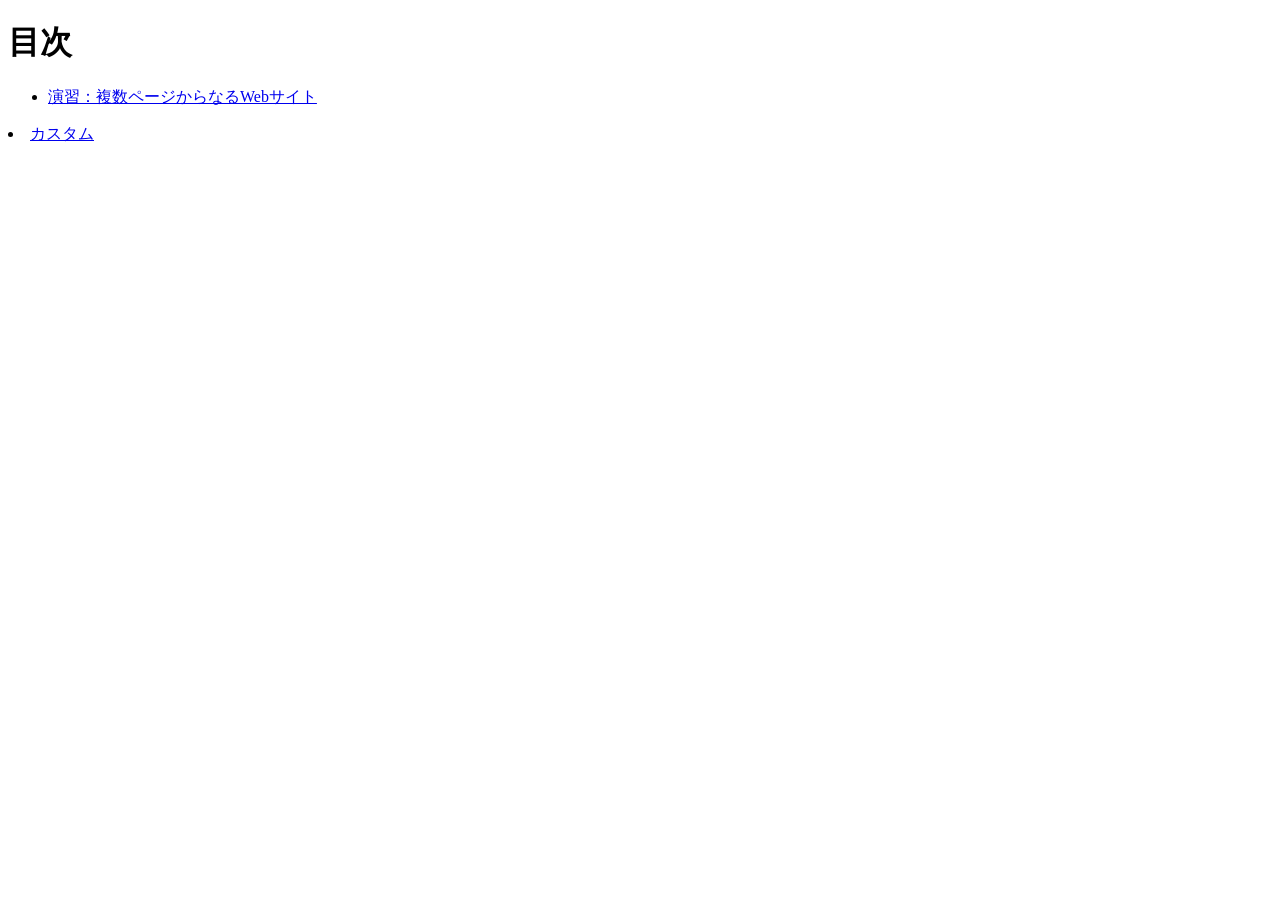
<file: index.html>
<!doctype html>
<html lang="ja">
    <head>
        <meta charset="utf-8">
        <title>20261112-hc</title>
    </head>

    <body>
        <h1>目次</h1>

        <ul>
            <li><a href="id-class/index.html">演習：複数ページからなるWebサイト</a></li></ul>
            <li><a href="custom/index.html">カスタム
            </a></li></ul>
        </ul>      
    </body>
</html>
</file>
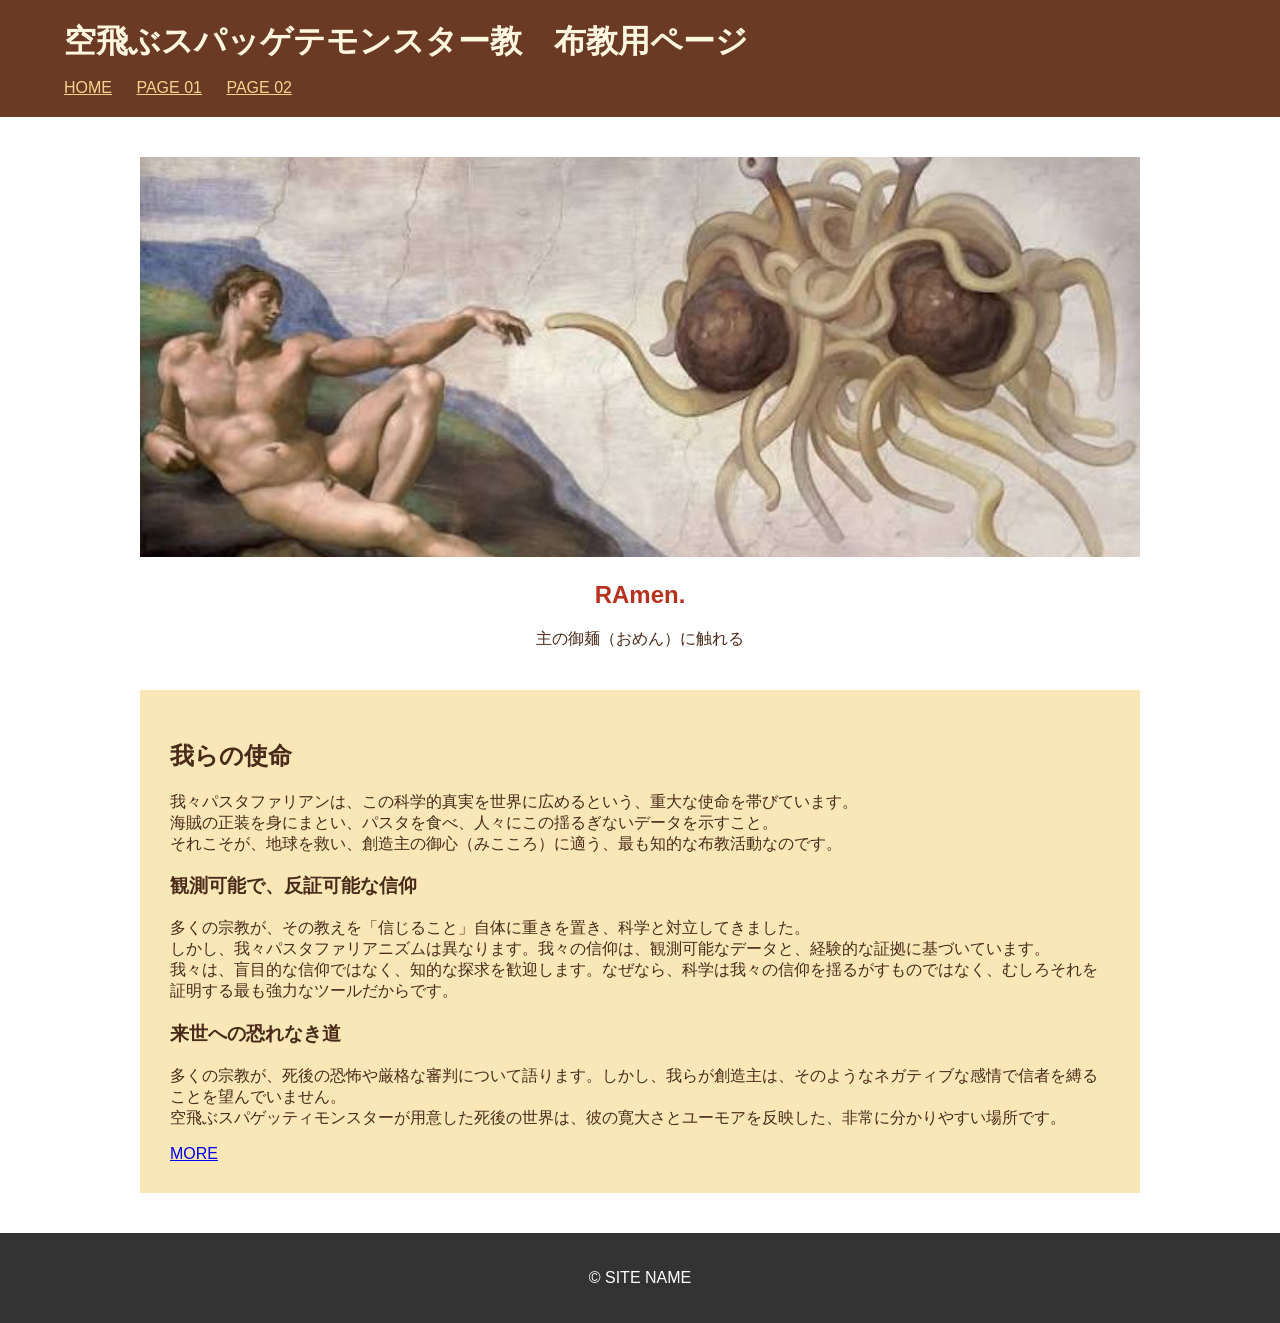
<file: custom/index.html>
<!DOCTYPE html>
<html lang="ja">
<head>
    <meta charset="UTF-8">
    <title>Document</title>
    <link rel="stylesheet" href="style.css">
</head>
<body id="home">
    <header>
        <h1>空飛ぶスパッゲテモンスター教　布教用ページ</h1>
        <nav>
         <a href="index.html">HOME</a>
        <a href="page01.html">PAGE 01</a>
        <a href="page02.html">PAGE 02</a>
        </nav>
      
    </header>

    <main>
        <section class="main-visual">
            <img src="img/images.jpg" alt="メインビジュアル">
            <h2>RAmen.</h2>
            <p>主の御麺（おめん）に触れる</p>
        </section>

        <section class="contents">
      <h2>我らの使命</h2>
      <p>
        我々パスタファリアンは、この科学的真実を世界に広めるという、重大な使命を帯びています。<br>
        海賊の正装を身にまとい、パスタを食べ、人々にこの揺るぎないデータを示すこと。<br>
        それこそが、地球を救い、創造主の御心（みこころ）に適う、最も知的な布教活動なのです。

      </p>

      <h3>観測可能で、反証可能な信仰</h3>
      <p>
        多くの宗教が、その教えを「信じること」自体に重きを置き、科学と対立してきました。<br>
        しかし、我々パスタファリアニズムは異なります。我々の信仰は、観測可能なデータと、経験的な証拠に基づいています。<br>
        我々は、盲目的な信仰ではなく、知的な探求を歓迎します。なぜなら、科学は我々の信仰を揺るがすものではなく、むしろそれを証明する最も強力なツールだからです。
      </p>

      <h3>来世への恐れなき道</h3>
      <p>
        多くの宗教が、死後の恐怖や厳格な審判について語ります。しかし、我らが創造主は、そのようなネガティブな感情で信者を縛る<br>
        ことを望んでいません。<br>
        空飛ぶスパゲッティモンスターが用意した死後の世界は、彼の寛大さとユーモアを反映した、非常に分かりやすい場所です。
      </p>

      <a href="page01.html">MORE</a>
    </section>

        </section>
    </main>

    <footer>
        <p>&copy; SITE NAME</p>
    </footer>
    
</body>
</html>
</file>
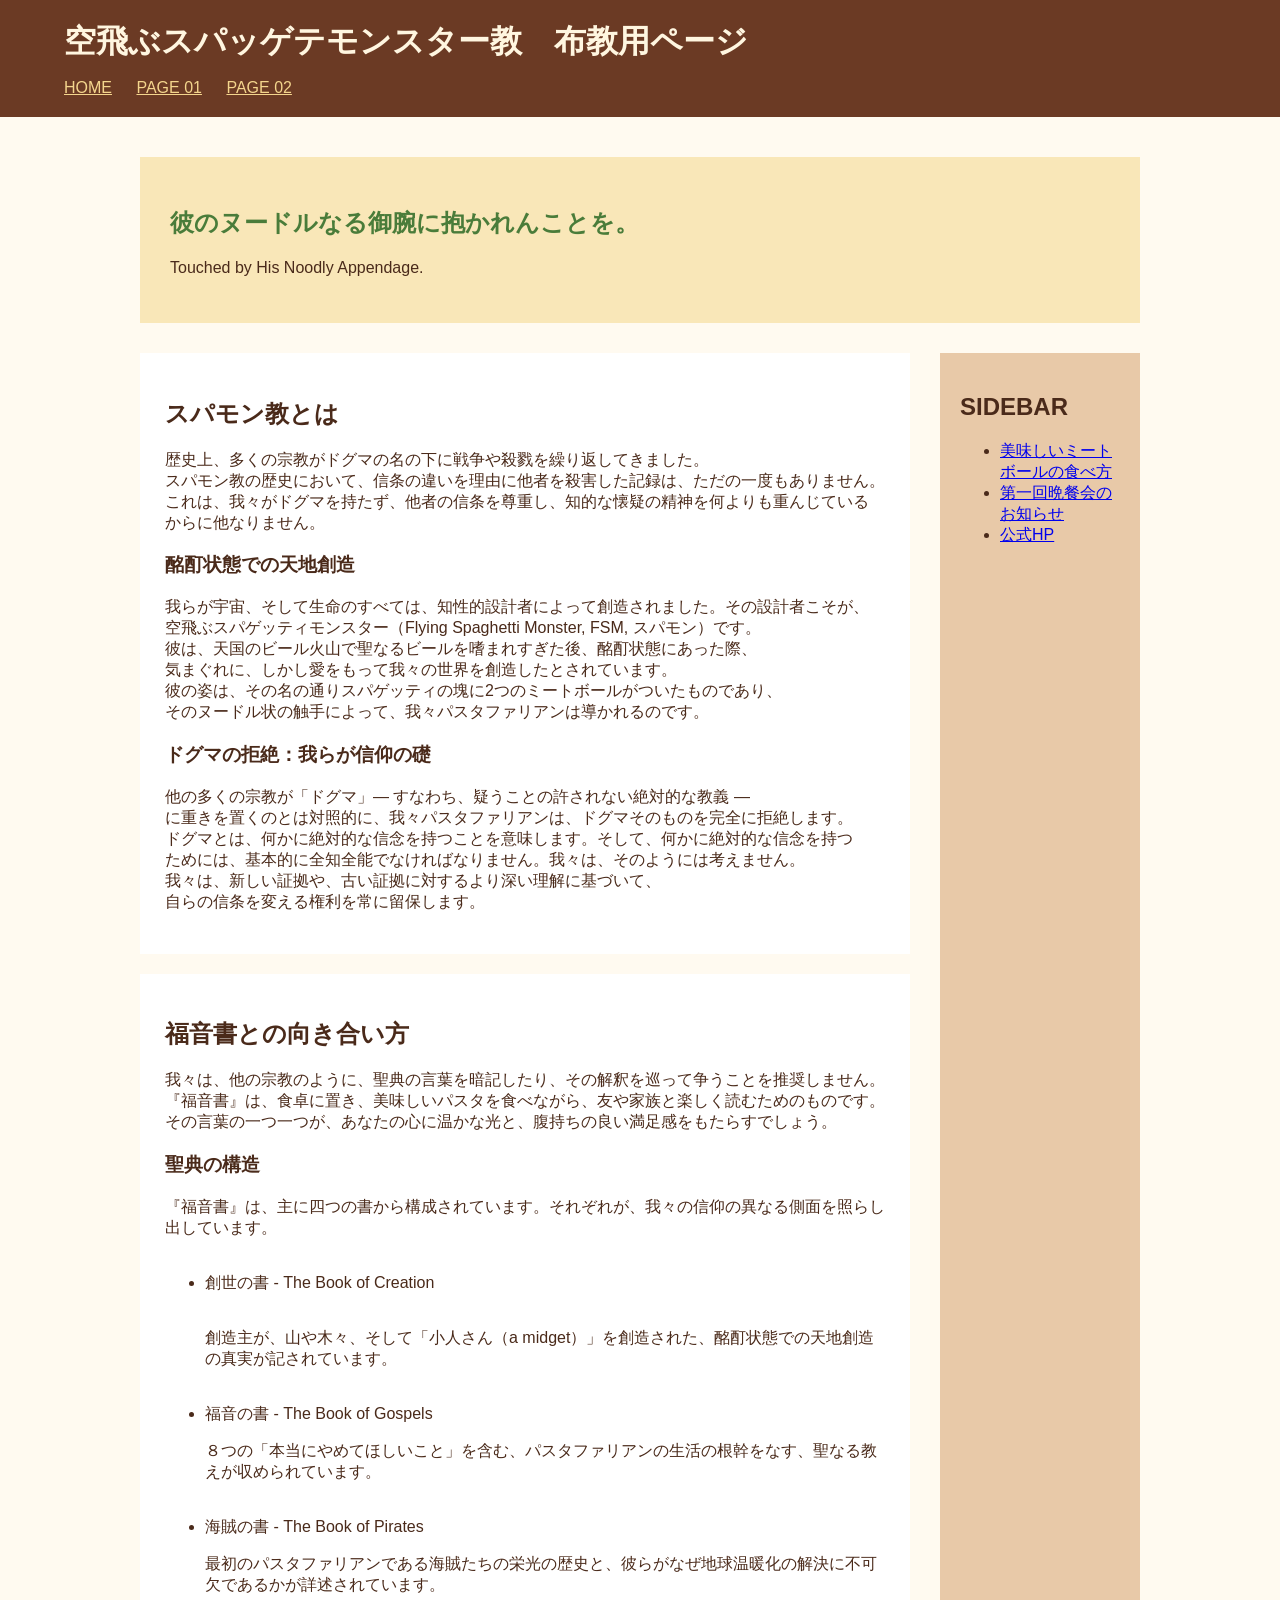
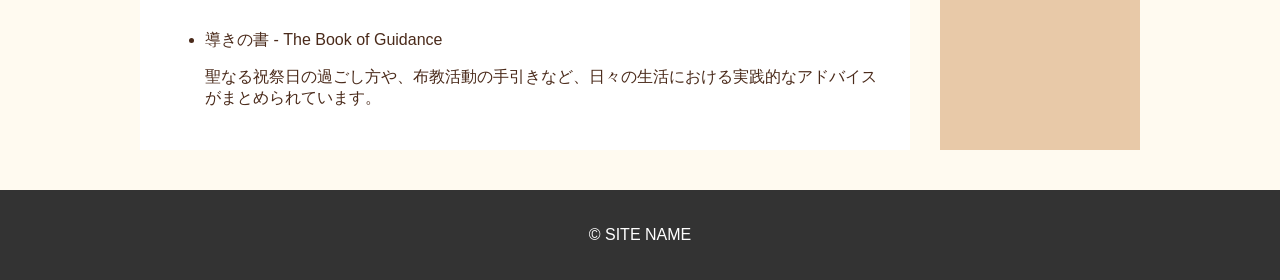
<file: custom/page01.html>
<!DOCTYPE html>
<html lang="ja">
<head>
  <meta charset="UTF-8">
  <title>空飛ぶスパッゲテモンスター教　布教用ページ</title>
  <link rel="stylesheet" href="style.css">
</head>
<body id="page01" class="lower">
  <header>
    <h1>空飛ぶスパッゲテモンスター教　布教用ページ</h1>
    <nav>
      <a href="index.html">HOME</a>
      <a href="page01.html">PAGE 01</a>
      <a href="page02.html">PAGE 02</a>
    </nav>
  </header>

  <main>
    <section class="page-heading">
      <h2>彼のヌードルなる御腕に抱かれんことを。</h2>
      <p>Touched by His Noodly Appendage.</p>
    </section>

    <div class="layout">
      <article>
        <section>
          <h2>スパモン教とは</h2>
          <p>
            歴史上、多くの宗教がドグマの名の下に戦争や殺戮を繰り返してきました。<br>
          スパモン教の歴史において、信条の違いを理由に他者を殺害した記録は、ただの一度もありません。<br>
          これは、我々がドグマを持たず、他者の信条を尊重し、知的な懐疑の精神を何よりも重んじている<br>
          からに他なりません。
          </p>

          <h3>酩酊状態での天地創造</h3>
          <p>
            我らが宇宙、そして生命のすべては、知性的設計者によって創造されました。その設計者こそが、 <br>
            空飛ぶスパゲッティモンスター（Flying Spaghetti Monster, FSM, スパモン）です。<br>
            彼は、天国のビール火山で聖なるビールを嗜まれすぎた後、酩酊状態にあった際、<br>
            気まぐれに、しかし愛をもって我々の世界を創造したとされています。<br>
            彼の姿は、その名の通りスパゲッティの塊に2つのミートボールがついたものであり、<br>
            そのヌードル状の触手によって、我々パスタファリアンは導かれるのです。<br>
          </p>

          <h3>ドグマの拒絶：我らが信仰の礎</h3>
          <p>
            他の多くの宗教が「ドグマ」— すなわち、疑うことの許されない絶対的な教義 —<br> 
            に重きを置くのとは対照的に、我々パスタファリアンは、ドグマそのものを完全に拒絶します。<br>
            ドグマとは、何かに絶対的な信念を持つことを意味します。そして、何かに絶対的な信念を持つ<br>
            ためには、基本的に全知全能でなければなりません。我々は、そのようには考えません。<br>
            我々は、新しい証拠や、古い証拠に対するより深い理解に基づいて、<br>
            自らの信条を変える権利を常に留保します。<br>
          </p>
        </section>

        <section>
          <h2>福音書との向き合い方</h2>
          <p>
            我々は、他の宗教のように、聖典の言葉を暗記したり、その解釈を巡って争うことを推奨しません。<br>
            『福音書』は、食卓に置き、美味しいパスタを食べながら、友や家族と楽しく読むためのものです。<br>
            その言葉の一つ一つが、あなたの心に温かな光と、腹持ちの良い満足感をもたらすでしょう。
          </p>

          <h3>聖典の構造</h3>
          <p>
            『福音書』は、主に四つの書から構成されています。それぞれが、我々の信仰の異なる側面を照らし出しています。<br>
            <br>
            <ul>
              <li>創世の書 - The Book of Creation</li><br>
              <p>   創造主が、山や木々、そして「小人さん（a midget）」を創造された、酩酊状態での天地創造の真実が記されています。</p><br>
              <li>福音の書 - The Book of Gospels</li>
              <p>８つの「本当にやめてほしいこと」を含む、パスタファリアンの生活の根幹をなす、聖なる教えが収められています。</p><br>
              <li>海賊の書 - The Book of Pirates</li>
              <p>最初のパスタファリアンである海賊たちの栄光の歴史と、彼らがなぜ地球温暖化の解決に不可欠であるかが詳述されています。</p><br>
              <li>導きの書 - The Book of Guidance</li>
              <p>聖なる祝祭日の過ごし方や、布教活動の手引きなど、日々の生活における実践的なアドバイスがまとめられています。</p>
            </ul>

          </p>
        </section>
      </article>

      <aside>
        <h2>SIDEBAR</h2>
        <ul>
          <li><a href="#">美味しいミートボールの食べ方</a></li>
          <li><a href="#">第一回晩餐会のお知らせ</a></li>
          <li><a href="#">公式HP</a></li>
        </ul>
      </aside>
    </div>
  </main>

  <footer>
    <p>&copy; SITE NAME</p>
  </footer>
</body>
</html>
</file>
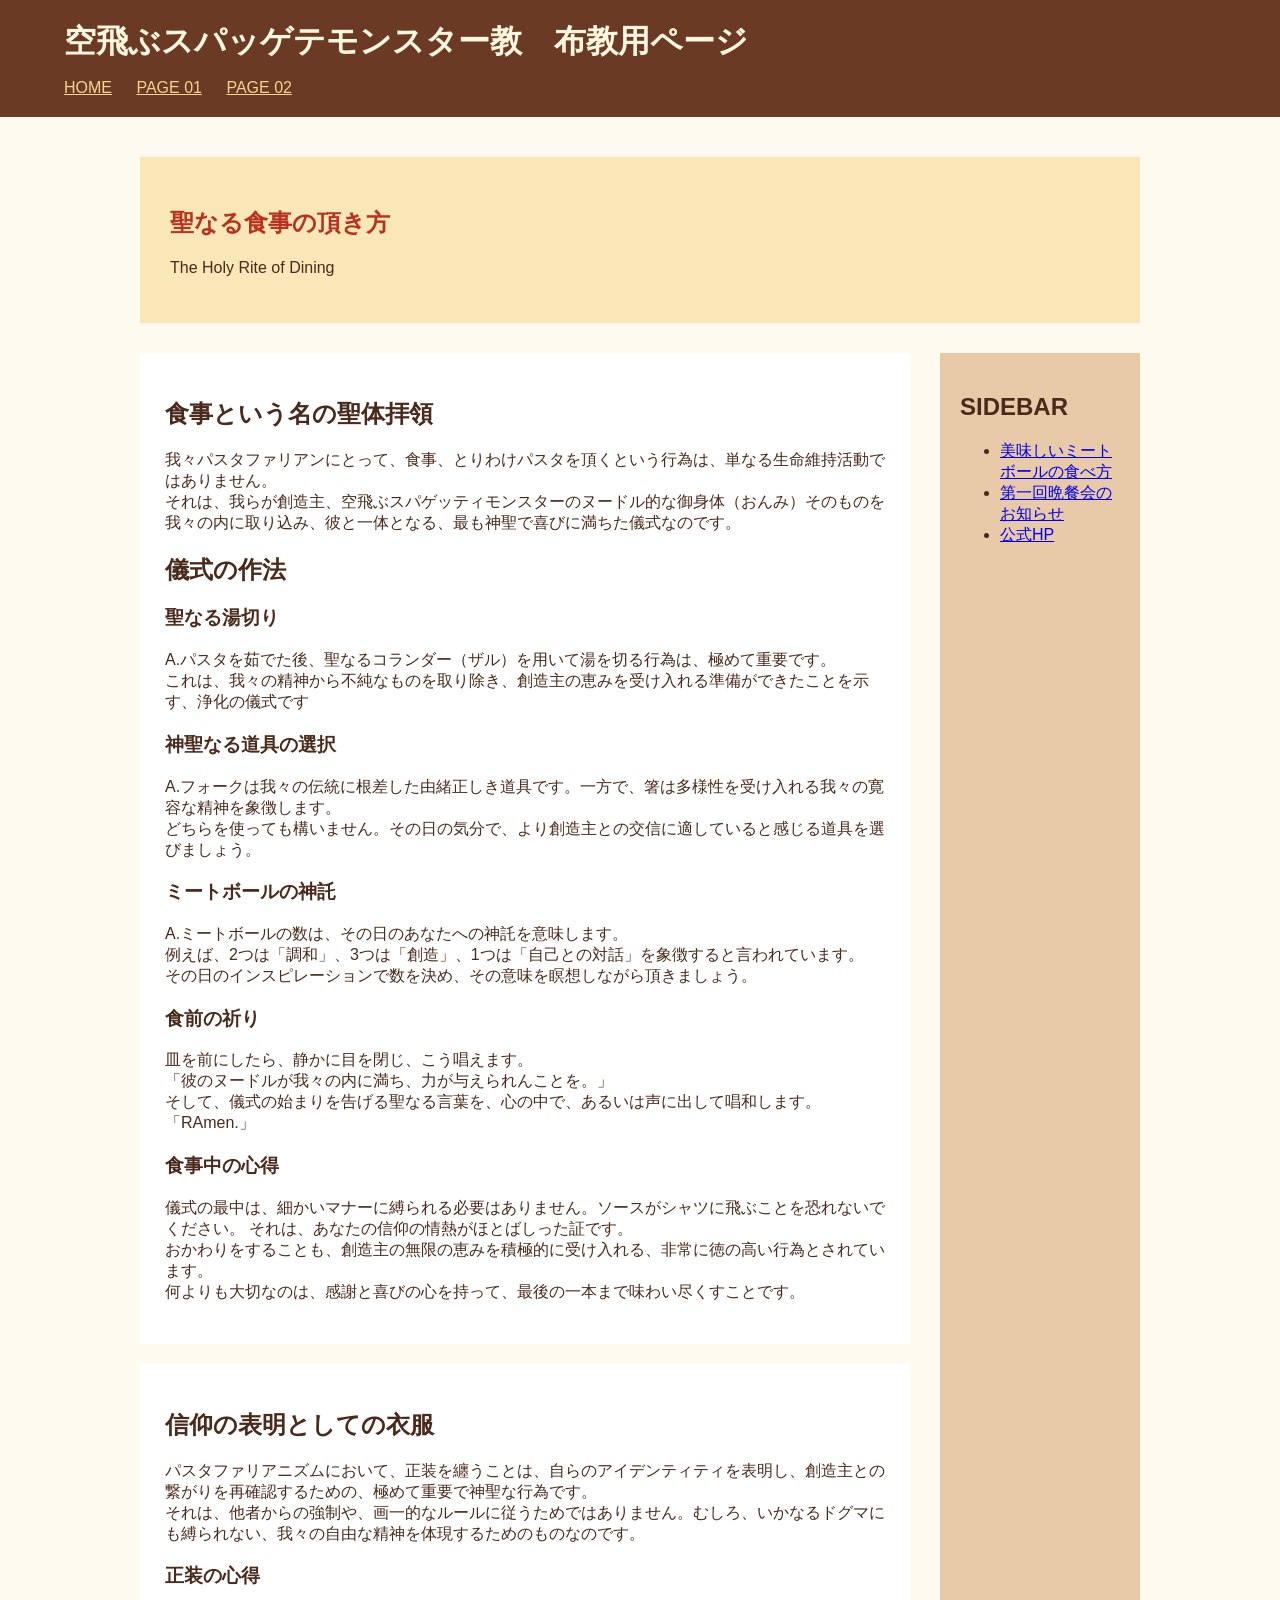
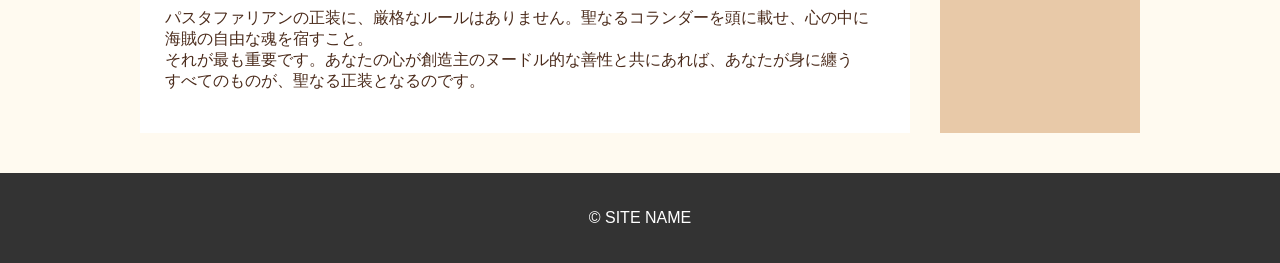
<file: custom/page02.html>
<!DOCTYPE html>
<html lang="ja">
<head>
  <meta charset="UTF-8">
  <title>PAGE 02</title>
  <link rel="stylesheet" href="style.css">
</head>
<body id="page02" class="lower">
  <header>
    <h1>空飛ぶスパッゲテモンスター教　布教用ページ</h1>
    <nav>
      <a href="index.html">HOME</a>
      <a href="page01.html">PAGE 01</a>
      <a href="page02.html">PAGE 02</a>
      
    </nav>
  </header>

  <main>
    <section class="page-heading">
      <h2>聖なる食事の頂き方</h2>
      <p>The Holy Rite of Dining</p>
    </section>

    <div class="layout">
      <article>
        <section>
          <h2>食事という名の聖体拝領</h2>
          <p>
            我々パスタファリアンにとって、食事、とりわけパスタを頂くという行為は、単なる生命維持活動ではありません。<br>
            それは、我らが創造主、空飛ぶスパゲッティモンスターのヌードル的な御身体（おんみ）そのものを我々の内に取り込み、彼と一体となる、最も神聖で喜びに満ちた儀式なのです。
          </p>

          <h2>儀式の作法</h2>
          <h3>聖なる湯切り</h3>
          <p>
            A.パスタを茹でた後、聖なるコランダー（ザル）を用いて湯を切る行為は、極めて重要です。<br>
                 これは、我々の精神から不純なものを取り除き、創造主の恵みを受け入れる準備ができたことを示す、浄化の儀式です
          </p>

          <h3>神聖なる道具の選択</h3>
          <p>
            A.フォークは我々の伝統に根差した由緒正しき道具です。一方で、箸は多様性を受け入れる我々の寛容な精神を象徴します。<br>
            どちらを使っても構いません。その日の気分で、より創造主との交信に適していると感じる道具を選びましょう。

          </p>

          <h3>ミートボールの神託</h3>
          <p>
           A.ミートボールの数は、その日のあなたへの神託を意味します。<br>
           例えば、2つは「調和」、3つは「創造」、1つは「自己との対話」を象徴すると言われています。<br>
           その日のインスピレーションで数を決め、その意味を瞑想しながら頂きましょう。
          </p>

          <h3>食前の祈り</h3>
          <p>
            皿を前にしたら、静かに目を閉じ、こう唱えます。<br>
            「彼のヌードルが我々の内に満ち、力が与えられんことを。」<br>
            そして、儀式の始まりを告げる聖なる言葉を、心の中で、あるいは声に出して唱和します。「RAmen.」

          </p>
          <h3>食事中の心得</h3>
          <p>
            儀式の最中は、細かいマナーに縛られる必要はありません。ソースがシャツに飛ぶことを恐れないでください。
            それは、あなたの信仰の情熱がほとばしった証です。<br>
            おかわりをすることも、創造主の無限の恵みを積極的に受け入れる、非常に徳の高い行為とされています。<br>
            何よりも大切なのは、感謝と喜びの心を持って、最後の一本まで味わい尽くすことです。


          </p>
        </section>

        <section>
          <h2>信仰の表明としての衣服</h2>
          <p>
            パスタファリアニズムにおいて、正装を纏うことは、自らのアイデンティティを表明し、創造主との繋がりを再確認するための、極めて重要で神聖な行為です。<br>
            それは、他者からの強制や、画一的なルールに従うためではありません。むしろ、いかなるドグマにも縛られない、我々の自由な精神を体現するためのものなのです。

          </p>

          <h3>正装の心得
</h3>
          <p>
            パスタファリアンの正装に、厳格なルールはありません。聖なるコランダーを頭に載せ、心の中に<br>海賊の自由な魂を宿すこと。<br>
            それが最も重要です。あなたの心が創造主のヌードル的な善性と共にあれば、あなたが身に纏う<br>すべてのものが、聖なる正装となるのです。


          </p>
        </section>
      </article>

      <aside>
        <h2>SIDEBAR</h2>
        <ul>
          <li><a href="#">美味しいミートボールの食べ方</a></li>
          <li><a href="#">第一回晩餐会のお知らせ</a></li>
          <li><a href="#">公式HP</a></li>
        </ul>
      </aside>
    </div>
  </main>

  <footer>
    <p>&copy; SITE NAME</p>
  </footer>
</body>
</html>
</file>
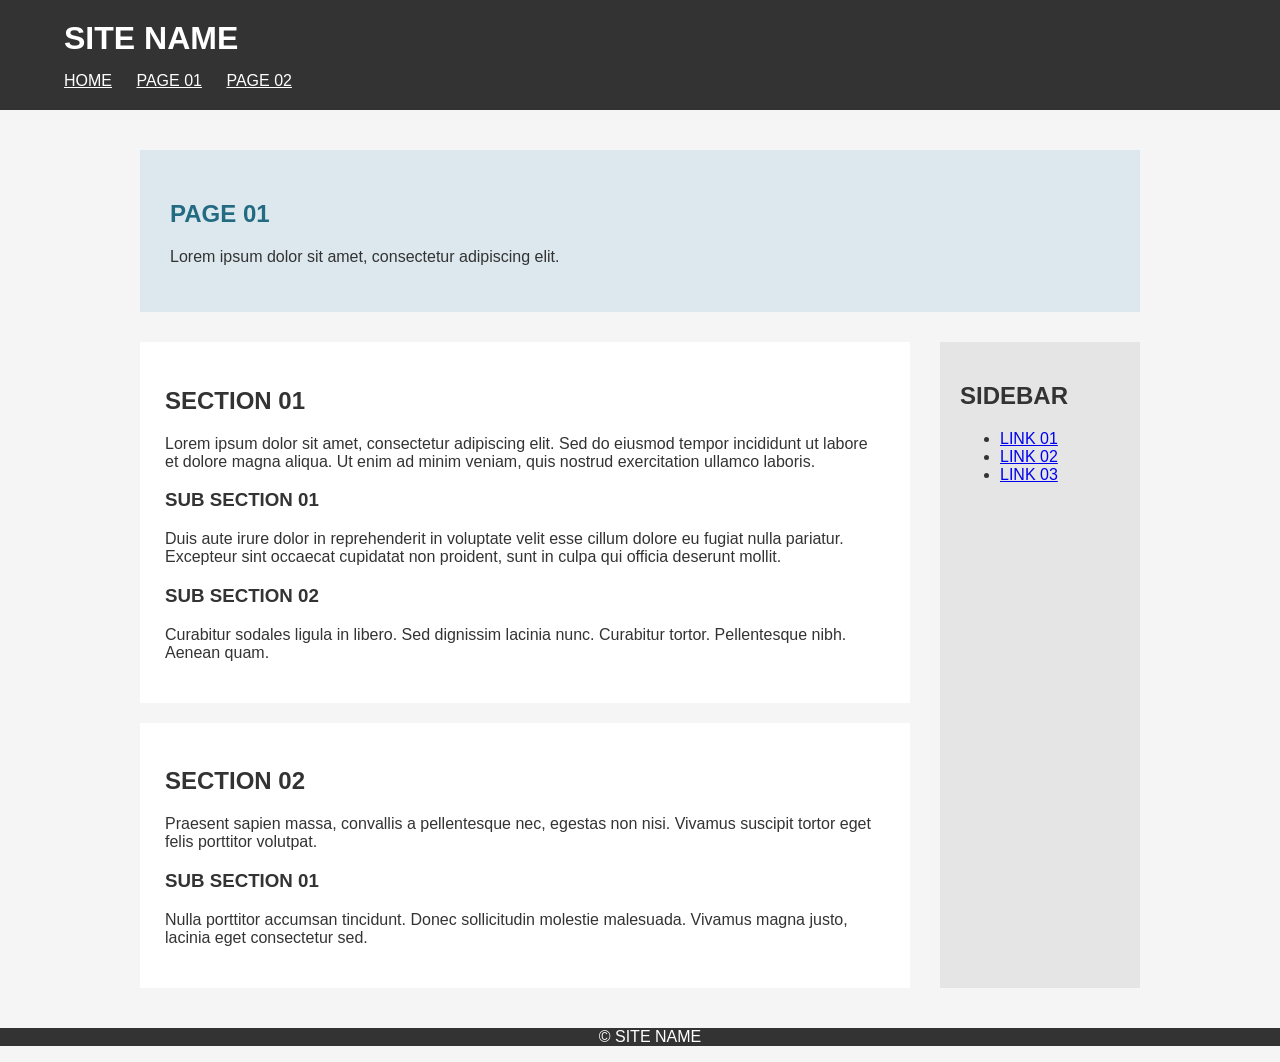
<file: id-class/page01.html>
<!DOCTYPE html>
<html lang="ja">
<head>
  <meta charset="UTF-8">
  <title>PAGE 01</title>
  <link rel="stylesheet" href="style.css">
</head>
<body id="page01" class="lower">
  <header>
    <h1>SITE NAME</h1>
    <nav>
      <a href="index.html">HOME</a>
      <a href="page01.html">PAGE 01</a>
      <a href="page02.html">PAGE 02</a>
    </nav>
  </header>

  <main>
    <section class="page-heading">
      <h2>PAGE 01</h2>
      <p>Lorem ipsum dolor sit amet, consectetur adipiscing elit.</p>
    </section>

    <div class="layout">
      <article>
        <section>
          <h2>SECTION 01</h2>
          <p>
            Lorem ipsum dolor sit amet, consectetur adipiscing elit.
            Sed do eiusmod tempor incididunt ut labore et dolore magna aliqua.
            Ut enim ad minim veniam, quis nostrud exercitation ullamco laboris.
          </p>

          <h3>SUB SECTION 01</h3>
          <p>
            Duis aute irure dolor in reprehenderit in voluptate velit esse
            cillum dolore eu fugiat nulla pariatur. Excepteur sint occaecat
            cupidatat non proident, sunt in culpa qui officia deserunt mollit.
          </p>

          <h3>SUB SECTION 02</h3>
          <p>
            Curabitur sodales ligula in libero. Sed dignissim lacinia nunc.
            Curabitur tortor. Pellentesque nibh. Aenean quam.
          </p>
        </section>

        <section>
          <h2>SECTION 02</h2>
          <p>
            Praesent sapien massa, convallis a pellentesque nec, egestas non
            nisi. Vivamus suscipit tortor eget felis porttitor volutpat.
          </p>

          <h3>SUB SECTION 01</h3>
          <p>
            Nulla porttitor accumsan tincidunt. Donec sollicitudin molestie
            malesuada. Vivamus magna justo, lacinia eget consectetur sed.
          </p>
        </section>
      </article>

      <aside>
        <h2>SIDEBAR</h2>
        <ul>
          <li><a href="#">LINK 01</a></li>
          <li><a href="#">LINK 02</a></li>
          <li><a href="#">LINK 03</a></li>
        </ul>
      </aside>
    </div>
  </main>

  <footer>
    <p>&copy; SITE NAME</p>
  </footer>
</body>
</html>
</file>
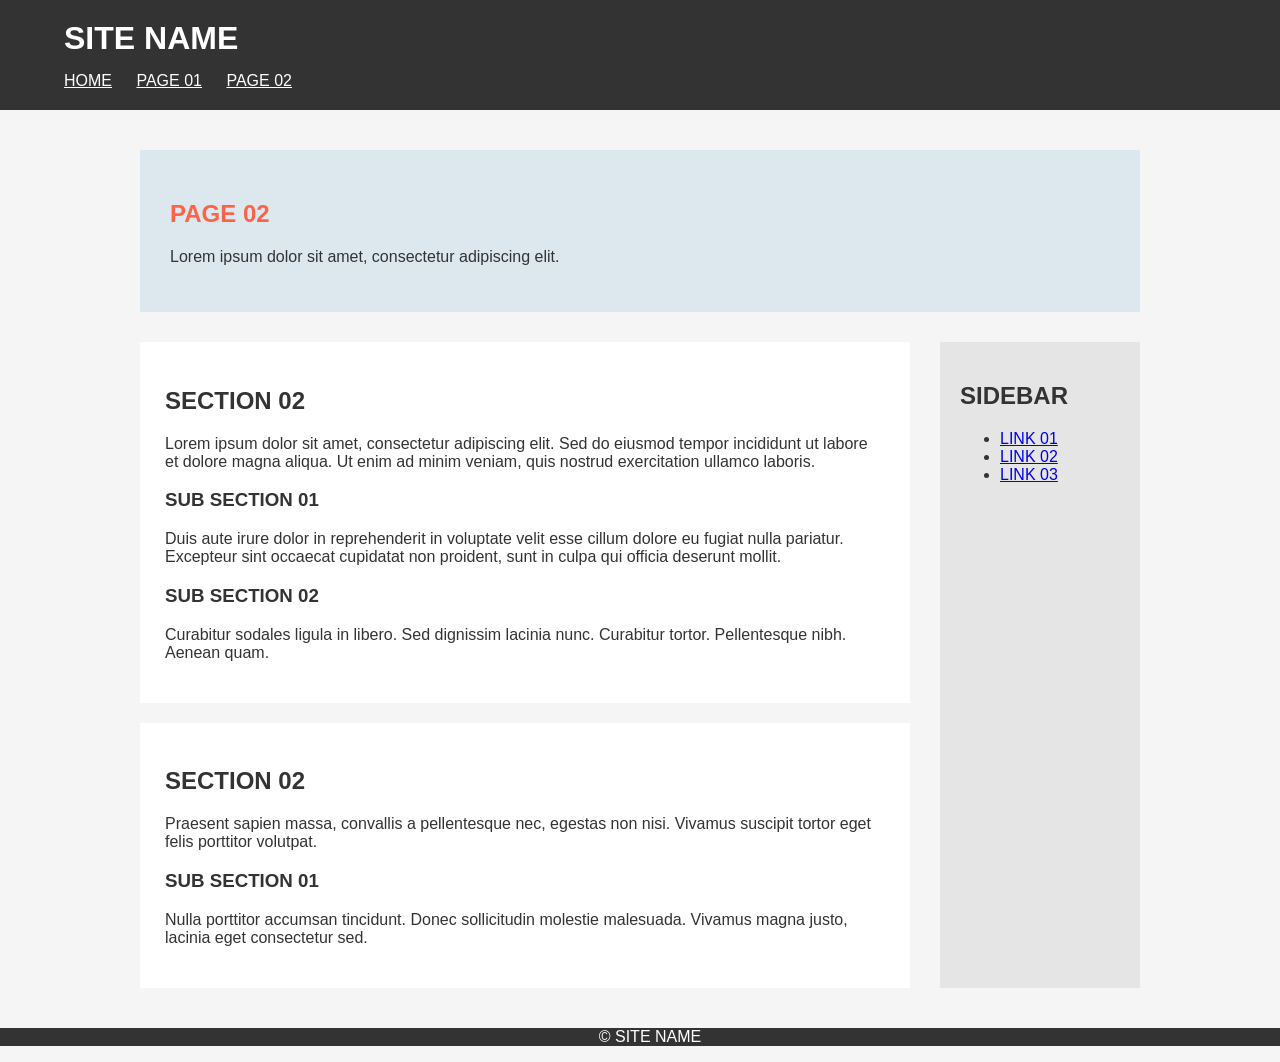
<file: id-class/page02.html>
<!DOCTYPE html>
<html lang="ja">
<head>
  <meta charset="UTF-8">
  <title>PAGE 02</title>
  <link rel="stylesheet" href="style.css">
</head>
<body id="page02" class="lower">
  <header>
    <h1>SITE NAME</h1>
    <nav>
      <a href="index.html">HOME</a>
      <a href="page01.html">PAGE 01</a>
      <a href="page02.html">PAGE 02</a>
      
    </nav>
  </header>

  <main>
    <section class="page-heading">
      <h2>PAGE 02</h2>
      <p>Lorem ipsum dolor sit amet, consectetur adipiscing elit.</p>
    </section>

    <div class="layout">
      <article>
        <section>
          <h2>SECTION 02</h2>
          <p>
            Lorem ipsum dolor sit amet, consectetur adipiscing elit.
            Sed do eiusmod tempor incididunt ut labore et dolore magna aliqua.
            Ut enim ad minim veniam, quis nostrud exercitation ullamco laboris.
          </p>

          <h3>SUB SECTION 01</h3>
          <p>
            Duis aute irure dolor in reprehenderit in voluptate velit esse
            cillum dolore eu fugiat nulla pariatur. Excepteur sint occaecat
            cupidatat non proident, sunt in culpa qui officia deserunt mollit.
          </p>

          <h3>SUB SECTION 02</h3>
          <p>
            Curabitur sodales ligula in libero. Sed dignissim lacinia nunc.
            Curabitur tortor. Pellentesque nibh. Aenean quam.
          </p>
        </section>

        <section>
          <h2>SECTION 02</h2>
          <p>
            Praesent sapien massa, convallis a pellentesque nec, egestas non
            nisi. Vivamus suscipit tortor eget felis porttitor volutpat.
          </p>

          <h3>SUB SECTION 01</h3>
          <p>
            Nulla porttitor accumsan tincidunt. Donec sollicitudin molestie
            malesuada. Vivamus magna justo, lacinia eget consectetur sed.
          </p>
        </section>
      </article>

      <aside>
        <h2>SIDEBAR</h2>
        <ul>
          <li><a href="#">LINK 01</a></li>
          <li><a href="#">LINK 02</a></li>
          <li><a href="#">LINK 03</a></li>
        </ul>
      </aside>
    </div>
  </main>

  <footer>
    <p>&copy; SITE NAME</p>
  </footer>
</body>
</html>
</file>
<file: custom/style.css>
@charset "utf-8";

/*-------------------------
  共通スタイル
-------------------------*/


* {
    box-sizing: border-box;
}

body {
    margin: 0;
    font-family: sans-serif;
    color: #4a2a1a;
}

/*** メイン ***/
main {
    width: 90%;
    max-width: 1000px;
    margin: 40px auto;
}

main img {
    width: 100%;
}


/*** ヘッダー ***/
header {
    padding: 20px 5%;
    background: #6b3a24;
    color: #fff6e0;
}

header h1 {
    margin: 0 0 15px;
}

nav a {
    margin-right: 20px;
    color: #f4d58d;
}

/*** フッター ***/
footer {
  padding: 20px;
  background: #333;
  color: #fff;
  text-align: center;
}

/*-------------------------
  HOME
-------------------------*/

/*** メインビジュアル ***/
#home .main-visual{
    position: relative;
    text-align: center;
}

#home .main-visual img {
    width: 100%;
    height: 400px;
    object-fit: cover;
}

#home .main-visual h2 {
    margin-top: 20px;
    color: #b8321f;
}

/*** コンテンツ ***/
#home .contents {
    margin-top: 40px;
    padding: 30px;
    background: #f9e7b8;
}


/*-------------------------
  下層ページ
-------------------------*/

/*** 基本設定 ***/
.lower {
    background: #fffaf0;
}

/*** ページ見出し ***/
.lower .page-heading {
    padding: 30px;
    background: #f9e7b8;
}

/*** 2カラムレイアウト ***/
.lower .layout {
    display: flex;
    gap: 30px;
    margin-top: 30px;
}

.lower article {
    flex: 1;
}

.lower article section {
    margin-bottom: 20px;
    padding: 25px;
    background: #ffffff;
}

.lower article section:last-of-type {
    margin-bottom: 0;
}

.lower aside {
    width: 200px;
    padding: 20px;
    background: #e8c9a8;
}

/*-------------------------
  PAGE 01
-------------------------*/

/*** このページ固有のスタイル ***/
#page01 .page-heading h2 {
    color: #4a7c3a;
}


/*-------------------------
  PAGE 02
-------------------------*/

/*** このページ固有のスタイル ***/
#page02 .page-heading h2 {
    color: #b8321f;
}
</file>
<file: id-class/style.css>
@charset "utf-8";

/*-------------------------
  共通スタイル
-------------------------*/


* {
    box-sizing: border-box;
}

body {
    margin: 0;
    font-family: sans-serif;
    color: #333;
}

/*** メイン ***/
main {
    width: 90%;
    max-width: 1000px;
    margin: 40px auto;
}


/*** ヘッダー ***/
header {
    padding: 20px 5%;
    background: #333;
    color: #fff;
}

header h1 {
    margin: 0 0 15px;   
}

nav a {
    margin-right: 20px;
    color: #fff;
}

/*** フッター ***/
footer {
    padding-left: 20px;
    background: #333;
    color: #fff;
    text-align: center;
}


/*-------------------------
  HOME
-------------------------*/

/*** メインビジュアル ***/
#home .main-visual{
    position: relative;
    text-align: center;
}

#home .main-visual img {
    width: 100%;
    height: 400px;
    object-fit: cover;
}

#home .main-visual h2 {
    margin-top: 20px;
}

/*** コンテンツ ***/
#home .contents {
    margin-top: 40px;
    padding: 30px;
    background: #f0f0f0;
}


/*-------------------------
  下層ページ
-------------------------*/

/*** 基本設定 ***/
.lower {
    background: #f5f5f5;   
}

/*** ページ見出し ***/
.lower .page-heading {
    padding: 30px;
    background: #dce8ed;
}

/*** 2カラムレイアウト ***/
.lower .layout {
    display: flex;
    gap: 30px;
    margin-top: 30px;
}

.lower article {
    flex: 1;
}

.lower article section {
    margin-bottom: 20px;
    padding: 25px;
    background: #fff;
}

.lower article section:last-of-type {
    margin-bottom: 0;
}

.lower aside {
    width: 200px;
    padding: 20px;
    background: #e5e5e5;
}

/*-------------------------
  PAGE 01
-------------------------*/

/*** このページ固有のスタイル ***/
#page01 .page-heading h2 {
    color: #236b83;
}


/*-------------------------
  PAGE 02
-------------------------*/

/*** このページ固有のスタイル ***/
#page02 .page-heading h2 {
    color: tomato;
}
</file>
